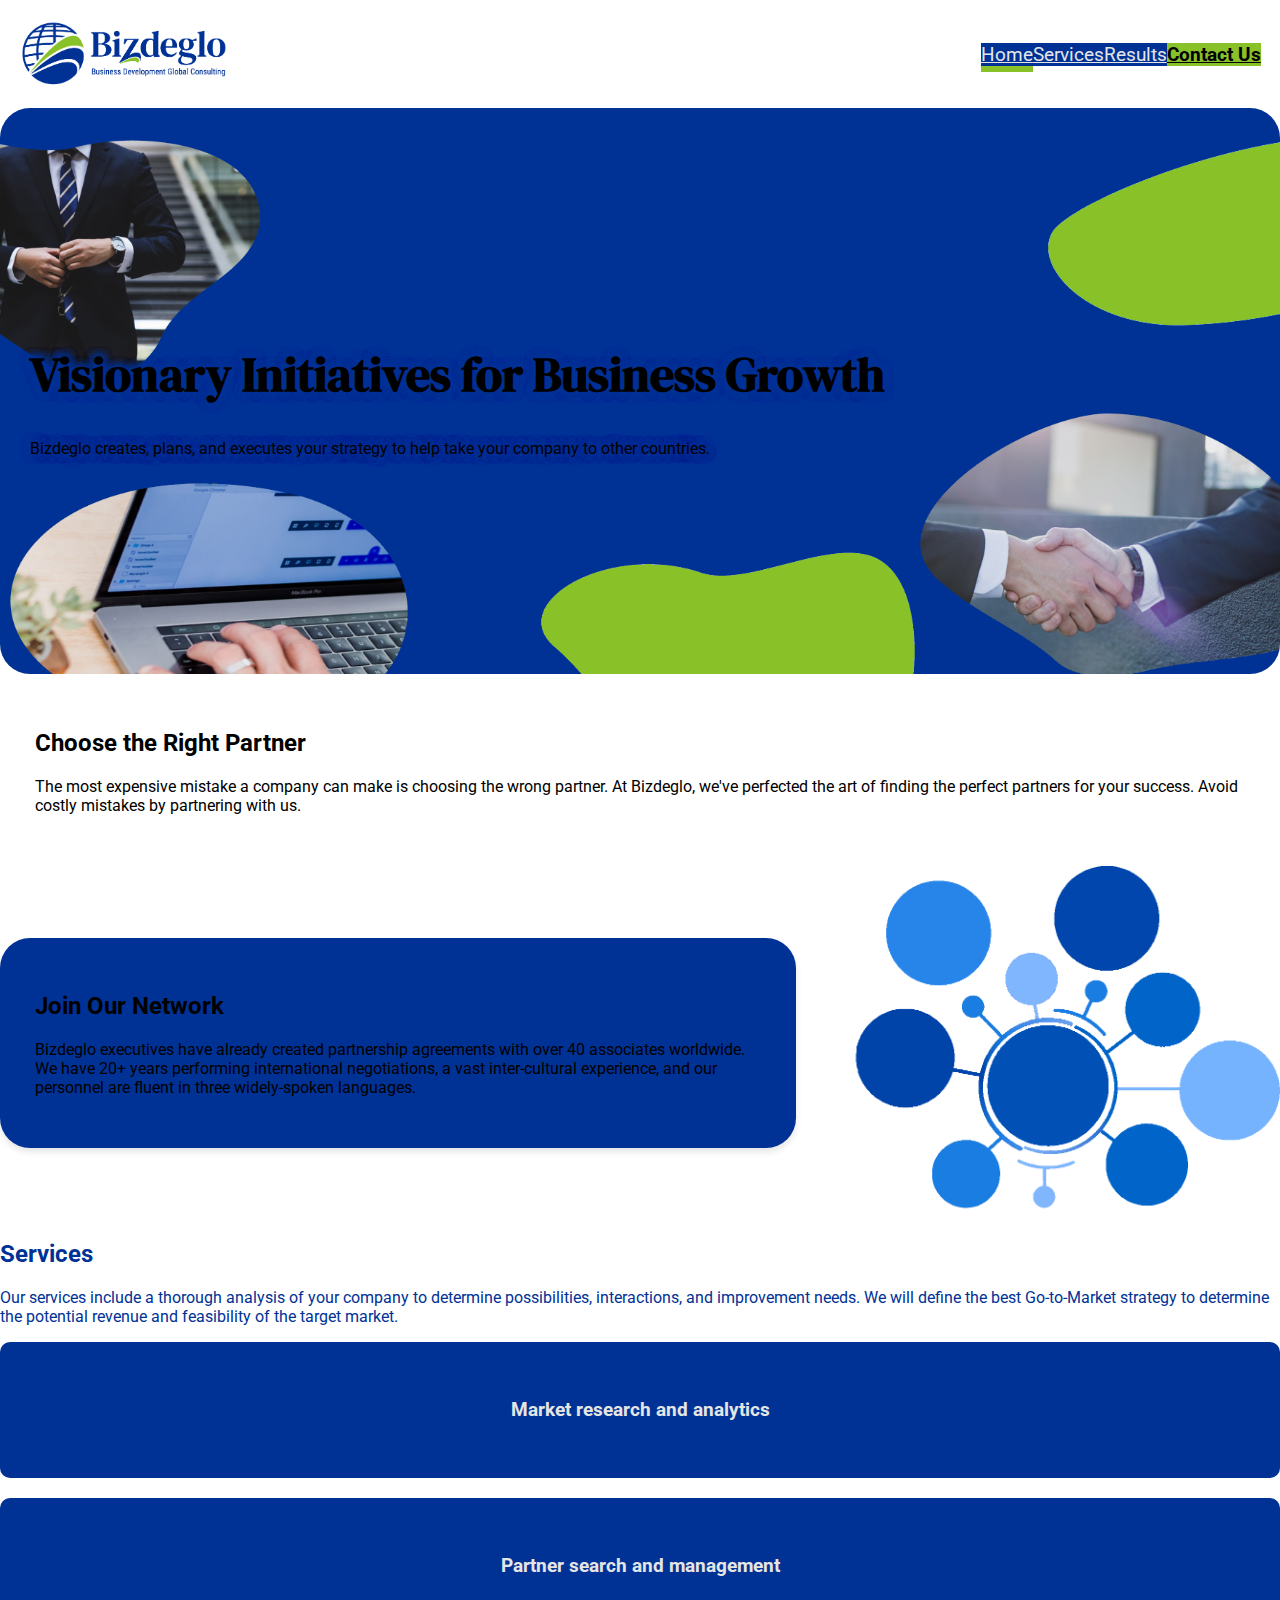
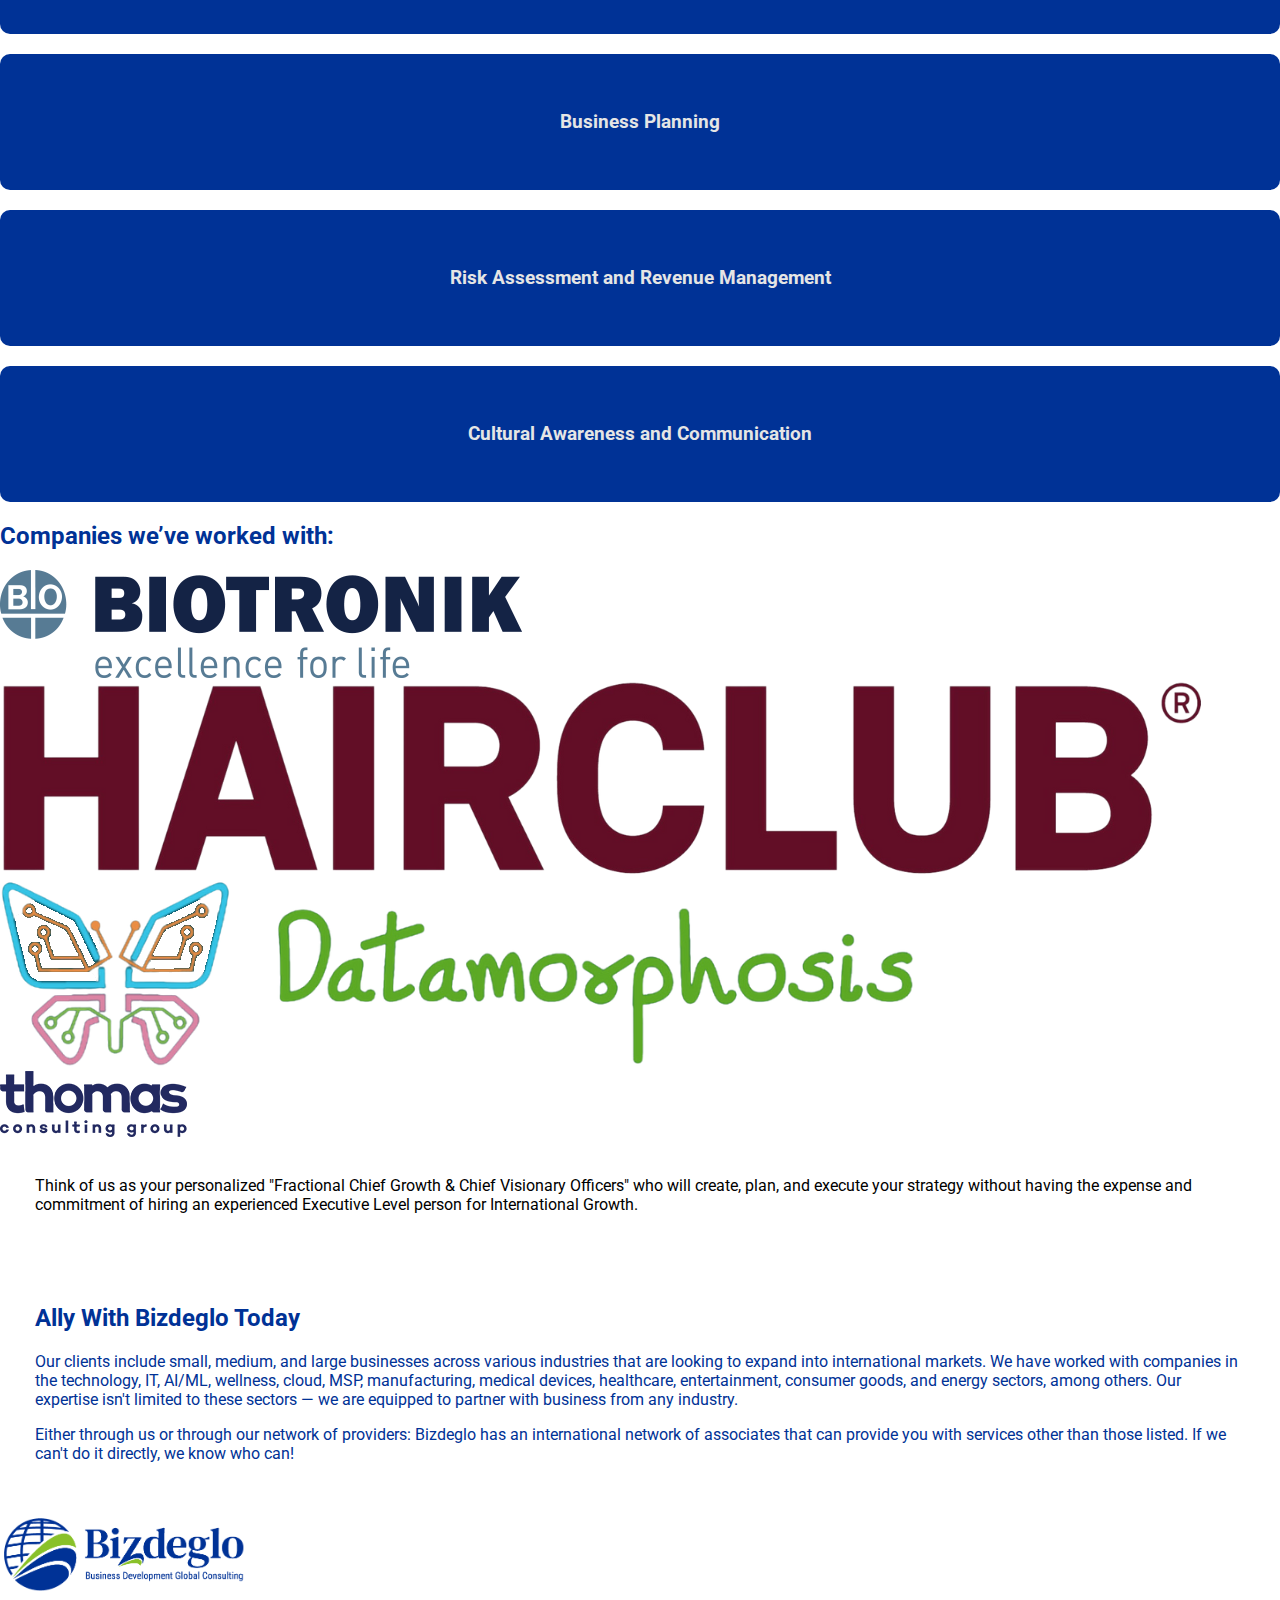
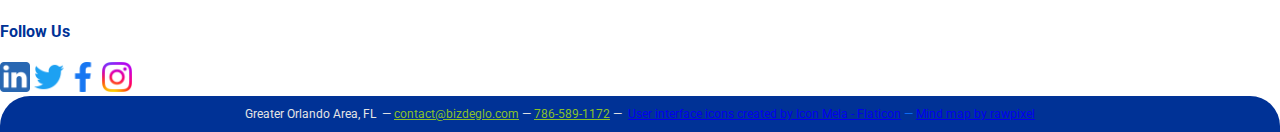
<file: index.html>
<!DOCTYPE html>
<html lang="en">

<head>
    <meta charset="UTF-8">
    <meta name="viewport" content="width=device-width, initial-scale=1.0">
    <link rel="icon" type="image/x-icon" href="./assets/Favicon.ico">
    <link href="https://cdn.jsdelivr.net/npm/bootstrap@5.1.3/dist/css/bootstrap.min.css" rel="stylesheet"
        integrity="sha384-1BmE4kWBq78iYhFldvKuhfTAU6auU8tT94WrHftjDbrCEXSU1oBoqyl2QvZ6jIW3" crossorigin="anonymous">
    <link rel="stylesheet" href="./stylesheet/root.css">
    <link rel="stylesheet" href="./stylesheet/nav.css">
    <link rel="stylesheet" href="./stylesheet/index.css">
    <title>Home | Bizdeglo</title>
</head>

<body>
    <main class="container">
        <header>
            <img src="./assets/Transparent-Logo.png" alt="bizdeglo brand logo" height="70" onclick="window.location.href='index.html'">
            <div id="toggle">
                <img src="./assets/Menu.png" alt="menu icon" width="40px" onclick="toggleNav()">
            </div>
            <nav>
                <span><a href="index.html" class="btn me-2 mt-2 active-page" style="background-color:#003296;color:#E5E5E5;">Home</a></span>
                <span><a href="services.html" class="btn me-2 mt-2" style="background-color:#003296;color:#E5E5E5;">Services</a></span>
                <span><a href="results.html" class="btn me-2 mt-2" style="background-color:#003296;color:#E5E5E5;">Results</a></span>
                <span><a href="contact.html" class="btn me-2 mt-2" style="background-color:#89c129;font-weight:bold;color:#000000;">Contact Us</a></span>
            </nav>
        </header>

        <div class="container text-light bizdeglo-banner">
            <div class="text-center" style="text-shadow: 0 0 10px #003296, 0 0 10px #003296, 0 0 10px #003296, 0 0 10px #003296, 0 0 10px #003296;">
                <h1 style="font-size: 3.0em;">Visionary Initiatives for Business Growth</h1>
                <p class="lead">Bizdeglo creates, plans, and executes your strategy to help take your company to other countries.</p>
            </div>
        </div>

        <div class="container mt-4" style="background-color: transparent; color: #000000; padding: 35px;">
            <div>
                <h2 class="font-weight-bold mb-4">Choose the Right Partner</h2>
                <p class="fs-4">The most expensive mistake a company can make is choosing the wrong partner. At Bizdeglo, we've perfected the art of finding the perfect partners for your success. Avoid costly mistakes by partnering with us.</p>
            </div>
        </div>
        <div class="dynamism">
          <div class="container text-light mt-4 mb-5 dynamism-content" style="background-color: #003296; border-radius: 30px; padding: 35px; box-shadow: 0 4px 6px rgba(0, 0, 0, 0.1);">
            <h2 class="font-weight-bold mb-3">Join Our Network</h2>
            <p class="fs-4">Bizdeglo executives have already created partnership agreements with over 40 associates worldwide. We
                have 20+ years performing international negotiations, a vast inter-cultural experience, and our
                personnel are fluent in three widely-spoken languages.</p>
          </div>
          <div class="dynamism-image">
            <img src="./assets/Network.png" alt="network image" width=90%>
          </div>
        </div>
        <div class="container my-4">
            <div class="row">
                <div class="col-12" style="color:#003296;">
                    <h2 class="h1">Services</h2>
                    <p class="lead">Our services include a thorough analysis of your company to determine possibilities, interactions, and improvement needs. We will define the best Go-to-Market strategy to determine the potential revenue and feasibility of the target market.</p>
                </div>
            </div>
            <div class="row">
                <div class="col-12 col-md-6 col-lg-4">
                    <div class="service-box" onclick="window.location.href='services.html'">
                        <h3>Market research and analytics</h3>
                    </div>
                </div>
                <div class="col-12 col-md-6 col-lg-4">
                    <div class="service-box" onclick="window.location.href='services.html'">
                        <h3>Partner search and management</h3>
                    </div>
                </div>
                <div class="col-12 col-md-6 col-lg-4">
                    <div class="service-box" onclick="window.location.href='services.html'">
                        <h3>Business Planning</h3>
                    </div>
                </div>
                <div class="col-12 col-md-6 col-lg-4">
                    <div class="service-box" onclick="window.location.href='services.html'">
                        <h3>Risk Assessment and Revenue Management</h3>
                    </div>
                </div>
                <div class="col-12 col-md-6 col-lg-4">
                    <div class="service-box" onclick="window.location.href='services.html'">
                        <h3>Cultural Awareness and Communication</h3>
                    </div>
                </div>
            </div>
        </div>

        <div class="container my-4">
            <div class="row">
                <div class="col-12 text-center p-4">
                    <h2 class="h1" style="color:#003296;">Companies we’ve worked with:</h2>
                </div>
            </div>
            <div class="row my-4">
                <div class="col-6 col-md-3 text-center">
                    <img src="./assets/Biotronik-Logo.png" alt="Biotronik Brand Logo" class="img-fluid">
                </div>
                <div class="col-6 col-md-3 text-center">
                    <img src="./assets/Hairclub-Logo.png" alt="Hairclub Brand Logo" class="img-fluid">
                </div>
                <div class="col-6 col-md-3 text-center">
                    <img src="./assets/Datamorphosis-Logo.png" alt="Datamorphosis Brand Logo" class="img-fluid">
                </div>
                <div class="col-6 col-md-3 text-center">
                    <img src="./assets/TCG-Logo.png" alt="Thomas Consulting Group Brand Logo" class="img-fluid">
                </div>
            </div>
        </div>

        <div class="container mt-4">
            <div class="container fs-4" style="background-color: transparent; color: #000000; padding: 35px;">
                Think of us as your personalized "Fractional Chief Growth & Chief Visionary Officers" who will create, plan, and execute your strategy without having the expense and commitment of hiring an experienced Executive Level person for International Growth.
            </div>
        </div>


        <div class="container my-4" style="background-color: transparent; color: #003296; padding: 35px;">
            <h2 class="h1 text-center">Ally With Bizdeglo Today</h2>
            <p class="lead">Our clients include small, medium, and large businesses across various industries that are looking to
                expand into international markets. We have worked with companies in the technology, IT, AI/ML,
                wellness, cloud, MSP, manufacturing, medical devices, healthcare, entertainment, consumer goods, and
                energy sectors, among others. Our expertise isn't limited to these sectors — we are equipped to
                partner with business from any industry.</p>
            <p class="lead">Either through us or through our network of providers: Bizdeglo has an international network of
                associates that can provide you with services other than those listed. If we can't do it directly,
                we know who can!</p>
        </div>


    </main>

    <footer class="container my-4">
        <div class="row">
            <div class="col-lg-6 col-md-12 text-center">
                <img src="./assets/Transparent-Logo.png" alt="bizdeglo brand logo" width="250" height="auto" onclick="window.location.href='index.html'">
            </div>

            <div class="col-lg-6 col-md-12 text-center">
                <h4 class=h5 style="color:#003296">Follow Us</h4>
                <div>
                  <a target="_blank" href="https://www.linkedin.com/company/bizdeglo/"><img src="./assets/linkedin-icon.png" alt="LinkedIn" width="30em"></img></a>
                  <a target="_blank" href="https://twitter.com/bizdeglo"><img src="./assets/twitter-icon.png" alt="Twitter" width="30em"></img></a>
                  <a target="_blank" href="https://www.facebook.com/Bizdeglo/"><img src="./assets/facebook-icon.png" alt="Facebook" width="30em"></img></a>
                  <a target="_blank" href="https://www.instagram.com/bizdeglo/"><img src="./assets/instagram-icon.png" alt="Instagram" width="30em"></img></a>
                </div>
            </div>
        </div>
    </footer>
    <div class="info-footer" style="color:#0d6df7">
      <p style="display:inline;margin:0;color:#E5E5E5;"> Greater Orlando Area, FL &nbsp;&#8212;&nbsp;<a class="greentext" href="mailto:contact@bizdeglo.com">contact@bizdeglo.com</a>&nbsp;&#8212;&nbsp;<a class="greentext" id="mobile" href="tel:786-589-1172">786-589-1172</a>&nbsp;&#8212;&nbsp;</p>
      <a href="https://www.flaticon.com/free-icons/user-interface" title="user interface icons">User interface icons created by Icon Mela - Flaticon</a>&nbsp;&#8212;&nbsp;<a href="https://www.rawpixel.com/image/9324372/png-banner-blue" title="Businesspeople holding png mind maps, transparent background">Mind map by rawpixel</a>
    </div>
    <script src="./scripts/index.js"></script>
    <script src="https://cdn.jsdelivr.net/npm/bootstrap@5.1.3/dist/js/bootstrap.bundle.min.js"
        integrity="sha384-ka7Sk0Gln4gmtz2MlQnikT1wXgYsOg+OMhuP+IlRH9sENBO0LRn5q+8nbTov4+1p"
        crossorigin="anonymous"></script>
</body>

</html>
</file>
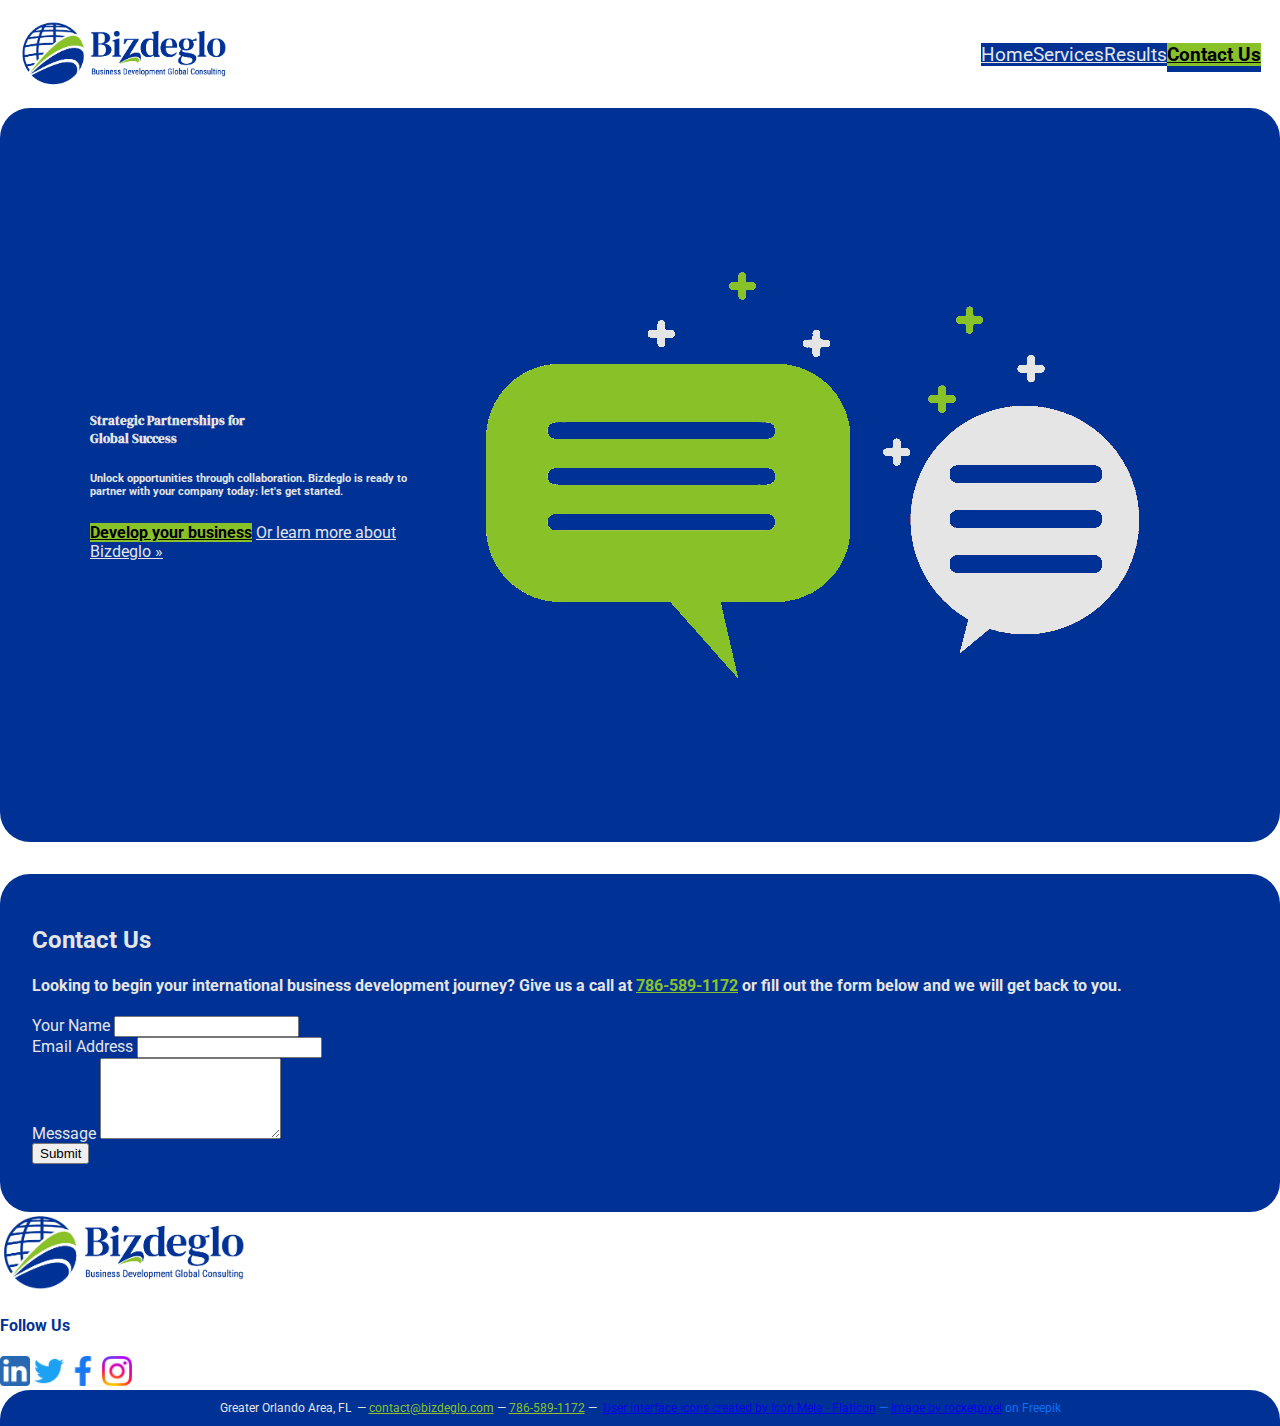
<file: contact.html>
<html lang="en">

<head>
  <title>Contact Us | Bizdeglo</title>

  <meta name="viewport" content="width=device-width, initial-scale=1.0">
  <link rel="icon" type="image/x-icon" href="./assets/Favicon.ico">

  <link href="https://cdn.jsdelivr.net/npm/bootstrap@5.1.3/dist/css/bootstrap.min.css" rel="stylesheet"
    integrity="sha384-1BmE4kWBq78iYhFldvKuhfTAU6auU8tT94WrHftjDbrCEXSU1oBoqyl2QvZ6jIW3" crossorigin="anonymous">

  <link rel="stylesheet" href="./stylesheet/nav.css">
  <link rel="stylesheet" href="./stylesheet/contact.css">
  <link rel="stylesheet" href="./stylesheet/root.css">
</head>

<body class="container">
  <header>
    <img src="./assets/Transparent-Logo.png" alt="bizdeglo brand logo" height="70" onclick="window.location.href='index.html'">
    <div id="toggle">
      <img src="./assets/Menu.png" alt="menu icon" width="40px" onclick="toggleNav()">
    </div>
    <nav>
        <span><a href="index.html" class="btn me-2 mt-2" style="background-color:#003296;color:#E5E5E5;">Home</a></span>
        <span><a href="services.html" class="btn me-2 mt-2" style="background-color:#003296;color:#E5E5E5;">Services</a></span>
        <span><a href="results.html" class="btn me-2 mt-2" style="background-color:#003296;color:#E5E5E5;">Results</a></span>
        <span><a href="contact.html" class="btn me-2 mt-2 active-page-alternate" style="background-color:#89c129;font-weight:bold;color:#000000;">Contact Us</a></span>
    </nav>
  </header>
  <main class="container">
    <div class="row banner">
      <div class="col-md-7 col-sm-12">
        <h5 class="fs-1 mb-4">Strategic Partnerships for<br>Global Success</h5>
        <h6 class="mb-4">Unlock opportunities through collaboration. Bizdeglo is ready to partner
                         with your company today: let's get started.</h6>
        <div class="d-flex flex-wrap align-items-center">
          <a href="contact.html" class="btn btn-success me-2 mt-2" style="background-color:#89c129;font-weight:bold;color:#000000;">Develop your business</a>
          <a href="index.html" class="btn me-2 mt-2"  style="background-color:transparent;color:#E5E5E5">Or learn more about Bizdeglo &raquo;</a>
        </div>
      </div>
      <div class="col-md-5">
        <img class="img-fluid d-none d-lg-block" src="./assets/Conversation.png" alt="Message Bubbles Sparking Image">
      </div>
    </div>
    <section id="contact-form" class="mb-5">
      <div class="row justify-content-center">
        <div class="col-md-8 bizdeglo-contact-form">
          <h2 class="text-center fs-1">Contact Us</h2>
          <h4 class="fs-5">Looking to begin your international business development journey? Give us a call at <a class="greentext" id="mobile" href="tel:786-589-1172">786-589-1172</a> or fill out the form below and we will get back to you.</h4>
          <form>
            <div class="mb-3">
              <label for="name" class="form-label">Your Name</label>
              <input type="text" class="form-control" id="name" required>
            </div>
            <div class="mb-3">
              <label for="email" class="form-label">Email Address</label>
              <input type="email" class="form-control" id="email" required>
            </div>
            <div class="mb-3">
              <label for="message" class="form-label">Message</label>
              <textarea class="form-control" id="message" rows="5" required></textarea>
            </div>
            <button type="submit" class="btn btn-light">Submit</button>
          </form>
        </div>
      </div>
    </section>
  </main>
  <footer class="container mb-3 mt-5">
      <div class="row">
          <div class="col-lg-6 col-md-12 text-center">
              <img src="./assets/Transparent-Logo.png" alt="bizdeglo brand logo" width="250" height="auto" onclick="window.location.href='index.html'">
          </div>

          <div class="col-lg-6 col-md-12 text-center">
              <h4 class=h5 style="color:#003296">Follow Us</h4>
              <div>
                <a target="_blank" href="https://www.linkedin.com/company/bizdeglo/"><img src="./assets/linkedin-icon.png" alt="LinkedIn" width="30em"></img></a>
                <a target="_blank" href="https://twitter.com/bizdeglo"><img src="./assets/twitter-icon.png" alt="Twitter" width="30em"></img></a>
                <a target="_blank" href="https://www.facebook.com/Bizdeglo/"><img src="./assets/facebook-icon.png" alt="Facebook" width="30em"></img></a>
                <a target="_blank" href="https://www.instagram.com/bizdeglo/"><img src="./assets/instagram-icon.png" alt="Instagram" width="30em"></img></a>
              </div>
          </div>
      </div>
  </footer>
  <div class="info-footer" style="color:#0d6df7">
    <p style="display:inline;margin:0;color:#E5E5E5;"> Greater Orlando Area, FL &nbsp;&#8212;&nbsp;<a class="greentext" href="mailto:contact@bizdeglo.com">contact@bizdeglo.com</a>&nbsp;&#8212;&nbsp;<a class="greentext" id="mobile" href="tel:786-589-1172">786-589-1172</a>&nbsp;&#8212;&nbsp;</p>
    <a href="https://www.flaticon.com/free-icons/user-interface" title="user interface icons">User interface icons created by Icon Mela - Flaticon</a>&nbsp;&#8212;&nbsp;<a href="https://www.freepik.com/free-vector/flat-speech-bubbles_1107264.htm#query=conversation%20start&position=0&from_view=search&track=ais">Image by rocketpixel</a> on Freepik
  </div>
  <script src="./scripts/index.js"></script>
  <script src="https://cdn.jsdelivr.net/npm/bootstrap@5.1.3/dist/js/bootstrap.bundle.min.js"
    integrity="sha384-ka7Sk0Gln4gmtz2MlQnikT1wXgYsOg+OMhuP+IlRH9sENBO0LRn5q+8nbTov4+1p"
    crossorigin="anonymous"></script>
</body>
</html>
</file>
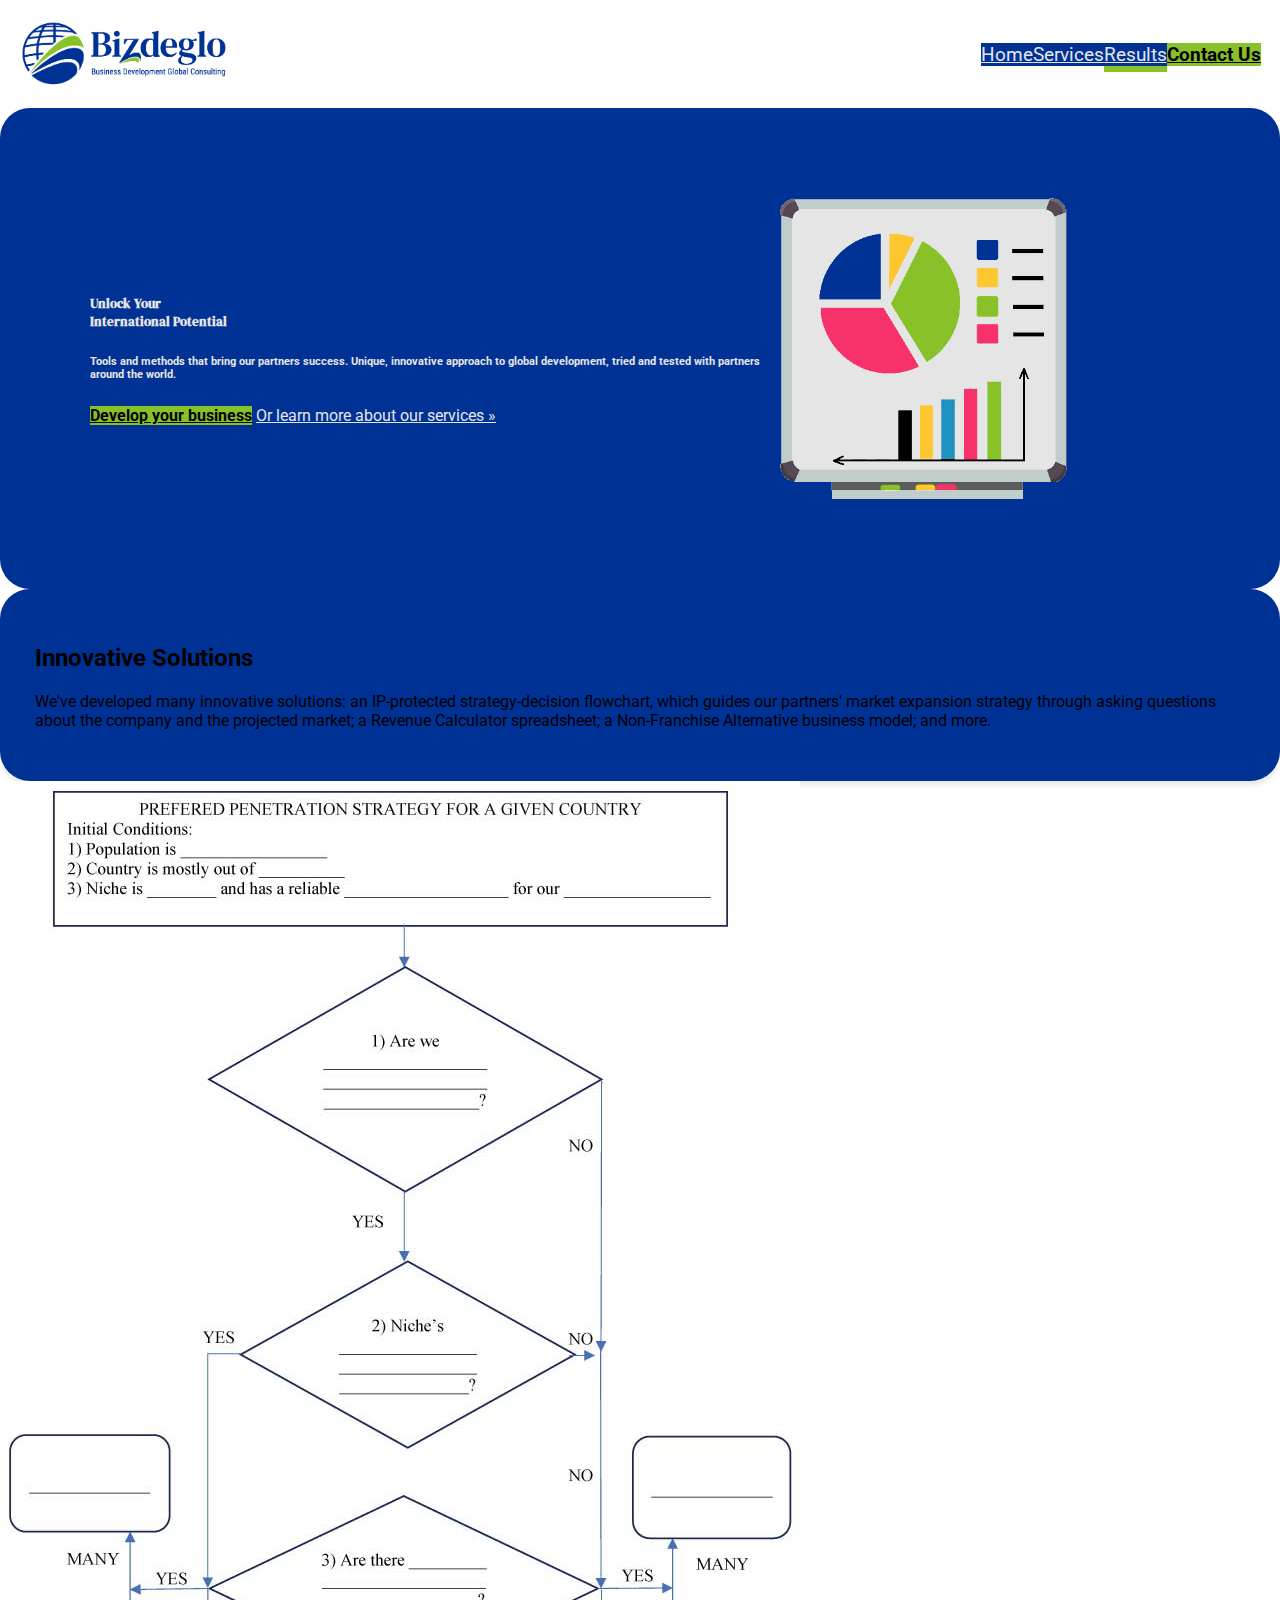
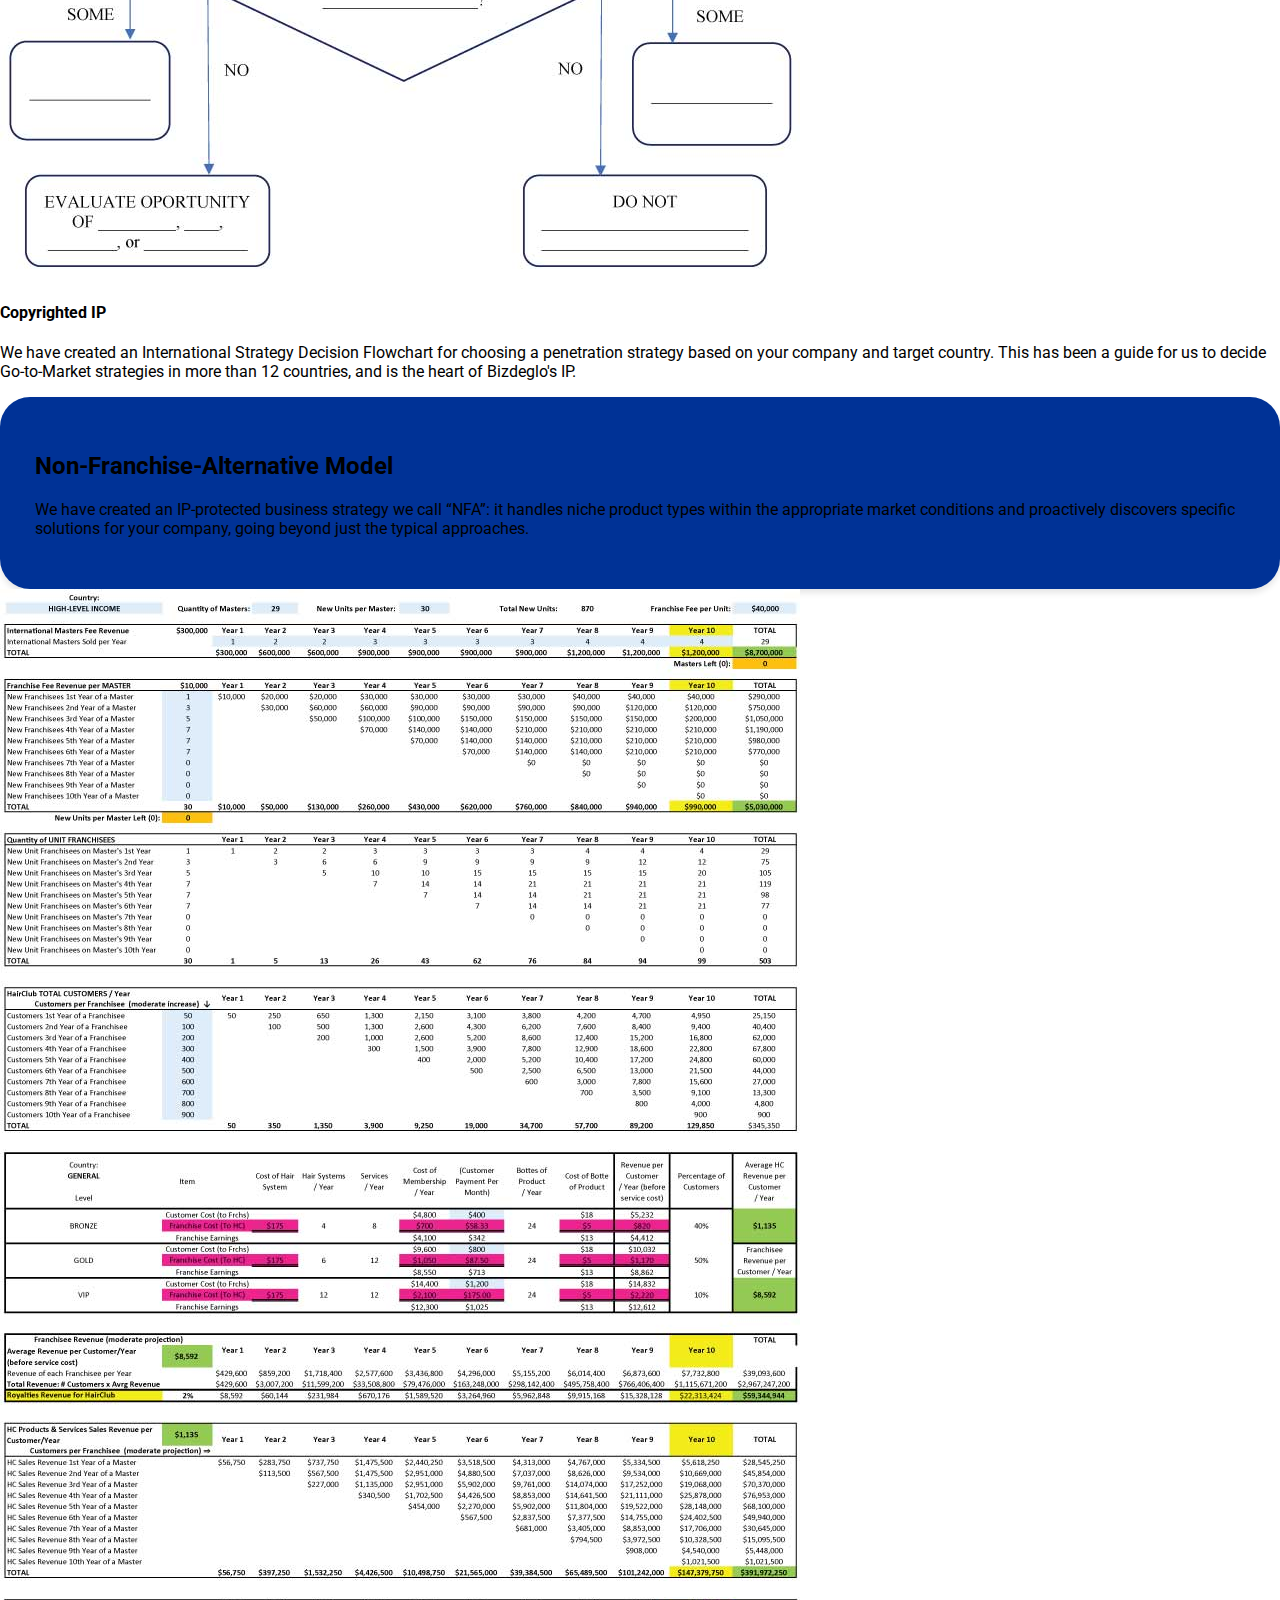
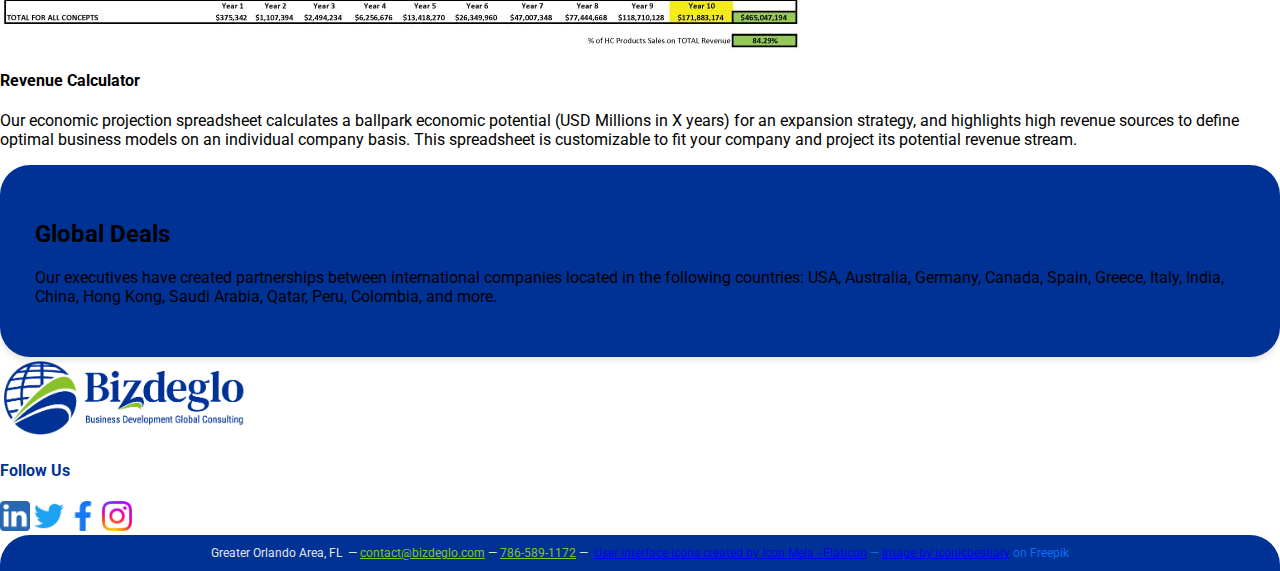
<file: results.html>
<html lang="en">
<meta name="viewport" content="width=device-width, initial-scale=1.0">

<head>
  <link rel="icon" type="image/x-icon" href="./assets/Favicon.ico">
  <link href="https://cdn.jsdelivr.net/npm/bootstrap@5.1.3/dist/css/bootstrap.min.css" rel="stylesheet"
    integrity="sha384-1BmE4kWBq78iYhFldvKuhfTAU6auU8tT94WrHftjDbrCEXSU1oBoqyl2QvZ6jIW3" crossorigin="anonymous">
  <link rel="stylesheet" href="stylesheet/results.css">
  <link rel="stylesheet" href="stylesheet/nav.css">
  <link rel="stylesheet" href="stylesheet/root.css">
  <title>Results | Bizdeglo</title>
</head>

<body class="container">
  <header>
    <img src="./assets/Transparent-Logo.png" alt="bizdeglo brand logo" height="70" onclick="window.location.href='index.html'">
    <div id="toggle">
      <img src="./assets/Menu.png" alt="menu icon" width="40px" onclick="toggleNav()">
    </div>
    <nav>
        <span><a href="index.html" class="btn me-2 mt-2" style="background-color:#003296;color:#E5E5E5;">Home</a></span>
        <span><a href="services.html" class="btn me-2 mt-2" style="background-color:#003296;color:#E5E5E5;">Services</a></span>
        <span><a href="results.html" class="btn me-2 mt-2 active-page" style="background-color:#003296;color:#E5E5E5;">Results</a></span>
        <span><a href="contact.html" class="btn me-2 mt-2" style="background-color:#89c129;font-weight:bold;color:#000000;">Contact Us</a></span>
    </nav>
  </header>

  <main class="container d-flex flex-column align-items-center">
    <div class="row banner">
      <div class="col-md-7 col-sm-12">
        <h5 class="fs-1 mb-4">Unlock Your<br>International Potential</h5>
        <h6 class="mb-4">Tools and methods that bring our partners success. Unique, innovative approach to global development, tried
                         and tested with partners around the world.</h6>
        <div class="d-flex flex-wrap align-items-center">
          <a href="contact.html" class="btn btn-success me-2 mt-2" style="background-color:#89c129;font-weight:bold;color:#000000;">Develop your business</a>
          <a href="services.html" class="btn me-2 mt-2"  style="background-color:transparent;color:#E5E5E5">Or learn more about our services &raquo;</a>
        </div>
      </div>
      <div class="col-md-5">
        <img class="img-fluid d-none d-lg-block" src="./assets/Whiteboard.png" alt="Results Whiteboard Image" style="max-height:100%;width:70%;margin:0 auto;">
      </div>
    </div>

    <div class="container text-light my-5 "
      style="background-color: #003296; border-radius: 30px; padding: 35px; box-shadow: 0 4px 6px rgba(0, 0, 0, 0.1);">
      <div>
        <h2 class="font-weight-bold mb-3">Innovative Solutions</h2>
        <p class="fs-4">We've developed many innovative solutions: an IP-protected strategy-decision flowchart, which guides
                        our partners' market expansion strategy through asking questions about the company and the projected
                        market; a Revenue Calculator spreadsheet; a Non-Franchise Alternative business model; and more.</p>
      </div>
    </div>

    <div class="col-12 d-flex flex-wrap flex-wrap-reverse" style="color: #000000">
      <img src="./assets/FlowChart.jpg" alt="International Strategy Decision Flowchart" class="img-fluid col-md-6">
      <div class="col-md-6">
        <h4 class="fs-1 mx-3 mt-3">Copyrighted IP</h4>
        <p class="fs-4 mx-3 mt-3">We have created an International Strategy Decision Flowchart for choosing a penetration strategy
                                  based on your company and target country. This has been a guide for us to decide Go-to-Market strategies
                                  in more than 12 countries, and is the heart of Bizdeglo's IP.</p>
      </div>
    </div>

    <div class="container text-light my-5"
      style="background-color: #003296; border-radius: 30px; padding: 35px; box-shadow: 0 4px 6px rgba(0, 0, 0, 0.1);">
      <div>
        <h2 class="font-weight-bold mb-3">Non-Franchise-Alternative Model</h2>
        <p class="fs-4">We have created an IP-protected business strategy we call “NFA”: it handles niche product types within
                        the appropriate market conditions and proactively discovers specific solutions for your company, going
                        beyond just the typical approaches.</p>
      </div>
    </div>

    <div class="col-12 d-flex flex-wrap flex-wrap-reverse" style="color: #000000">
      <img src="./assets/Chart.jpg" alt="Economic Projection Spreadsheet Template" class="img-fluid col-md-6">
      <div class="col-md-6">
        <h4 class="fs-1 mx-3 mt-3">Revenue Calculator</h4>
        <p class="fs-4 mx-3 mt-3">Our economic projection spreadsheet calculates a ballpark economic potential (USD Millions in X years) for
                                  an expansion strategy, and highlights high revenue sources to define optimal business models on an individual
                                  company basis. This spreadsheet is customizable to fit your company and project its potential revenue stream.</p>
      </div>
    </div>

    <div class="container text-light my-5"
      style="background-color: #003296; border-radius: 30px; padding: 35px; box-shadow: 0 4px 6px rgba(0, 0, 0, 0.1);">
      <div>
        <h2 class="font-weight-bold mb-3">Global Deals</h2>
        <p class="fs-4">Our executives have created partnerships between international companies located in the following countries:
          USA, Australia, Germany, Canada, Spain, Greece, Italy, India, China, Hong Kong, Saudi Arabia, Qatar, Peru,
          Colombia, and more.</p>
      </div>
    </div>

  </main>



  <footer class="container mb-3 mt-4">
    <div class="row">
      <div class="col-lg-6 col-md-12 text-center">
        <img src="./assets/Transparent-Logo.png" alt="bizdeglo brand logo" width="250" height="auto" onclick="window.location.href='index.html'">
      </div>
      <div class="col-lg-6 col-md-12 text-center">
        <h4 class=h5 style="color:#003296">Follow Us</h4>
        <div>
          <a target="_blank" href="https://www.linkedin.com/company/bizdeglo/"><img src="./assets/linkedin-icon.png" alt="LinkedIn" width="30em"></img></a>
          <a target="_blank" href="https://twitter.com/bizdeglo"><img src="./assets/twitter-icon.png" alt="Twitter" width="30em"></img></a>
          <a target="_blank" href="https://www.facebook.com/Bizdeglo/"><img src="./assets/facebook-icon.png" alt="Facebook" width="30em"></img></a>
          <a target="_blank" href="https://www.instagram.com/bizdeglo/"><img src="./assets/instagram-icon.png" alt="Instagram" width="30em"></img></a>
        </div>
      </div>
    </div>
  </footer>
  <div class="info-footer" style="color:#0d6df7">
    <p style="display:inline;margin:0;color:#E5E5E5;"> Greater Orlando Area, FL &nbsp;&#8212;&nbsp;<a class="greentext" href="mailto:contact@bizdeglo.com">contact@bizdeglo.com</a>&nbsp;&#8212;&nbsp;<a class="greentext" id="mobile" href="tel:786-589-1172">786-589-1172</a>&nbsp;&#8212;&nbsp;</p>
    <a href="https://www.flaticon.com/free-icons/user-interface" title="user interface icons">User interface icons created by Icon Mela - Flaticon</a>&nbsp;&#8212;&nbsp;<a href="https://www.freepik.com/free-vector/businessman-giving-speech_1311354.htm#query=whiteboard%20results&position=40&from_view=search&track=ais">Image by iconicbestiary</a> on Freepik
  </div>
  <script src="./scripts/index.js"></script>
  <script src="https://cdn.jsdelivr.net/npm/bootstrap@5.1.3/dist/js/bootstrap.bundle.min.js"
    integrity="sha384-ka7Sk0Gln4gmtz2MlQnikT1wXgYsOg+OMhuP+IlRH9sENBO0LRn5q+8nbTov4+1p"
    crossorigin="anonymous"></script>
</body>

</html>
</file>
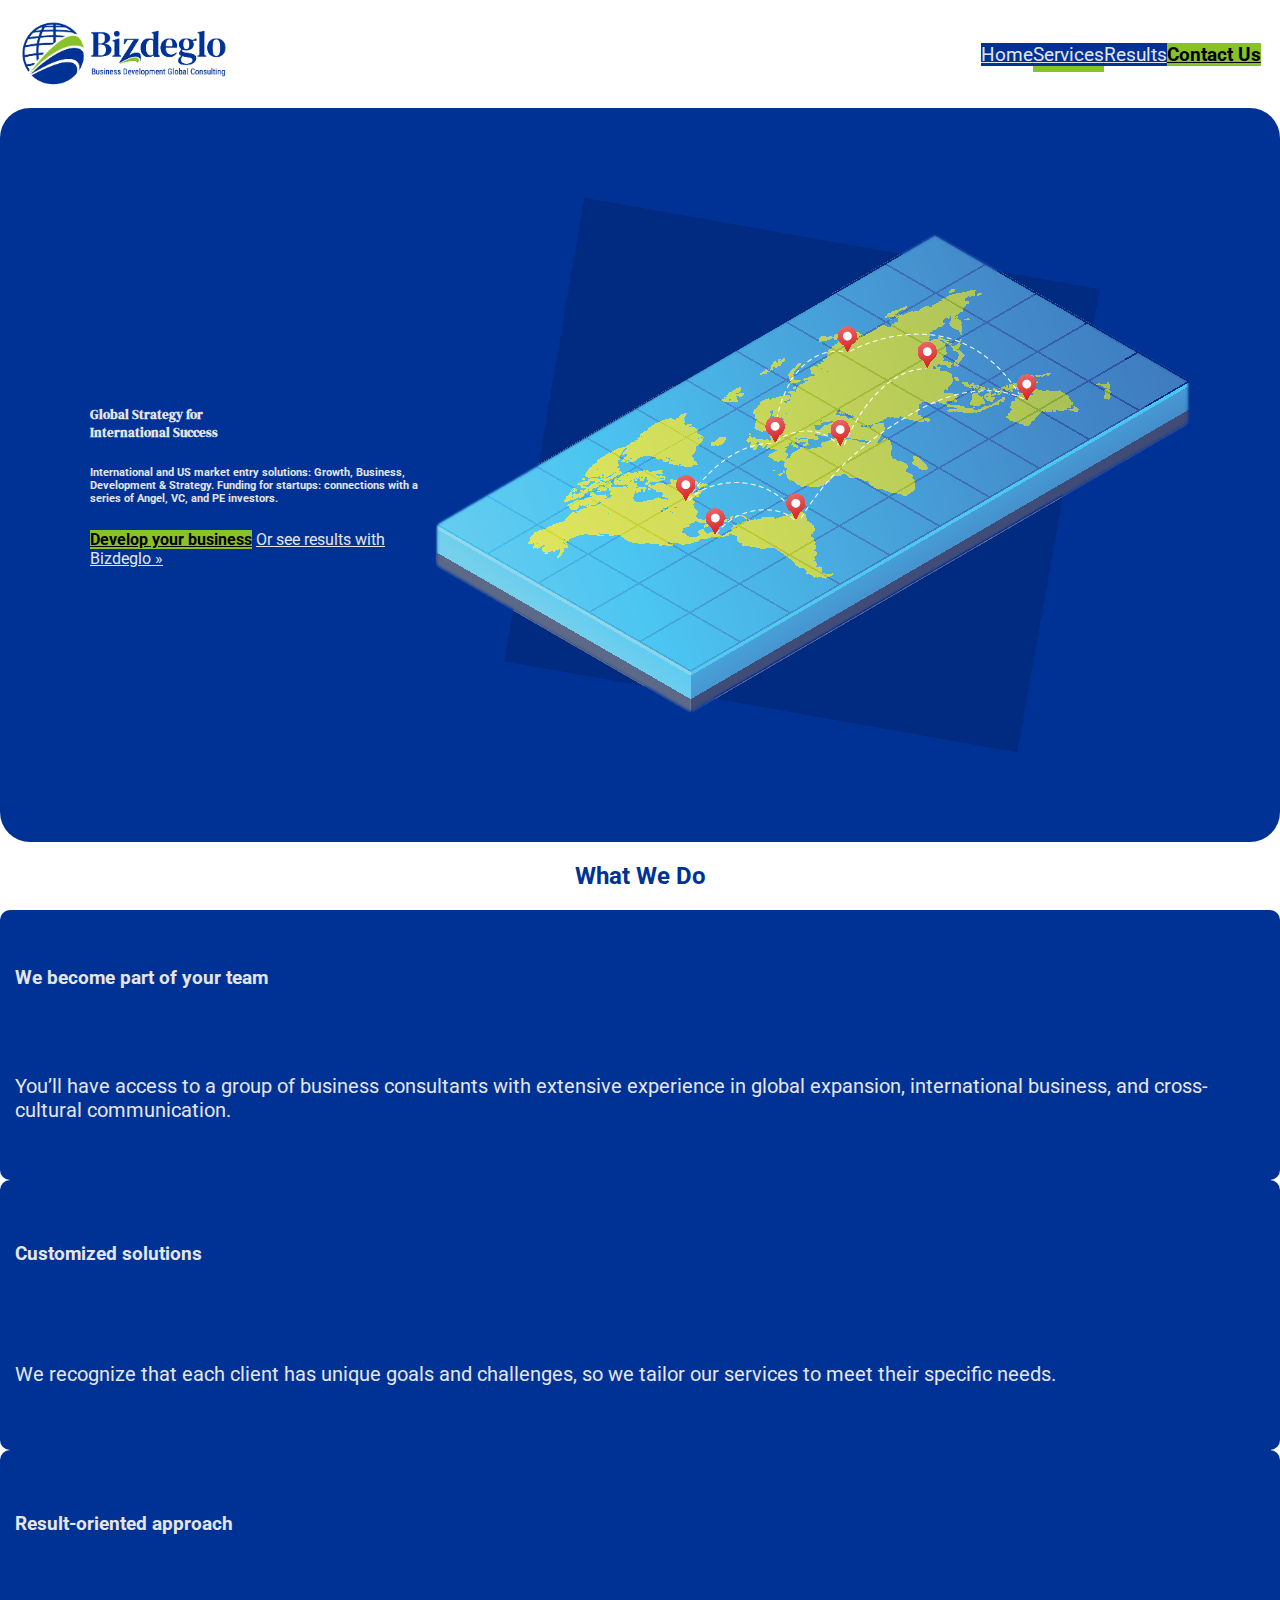
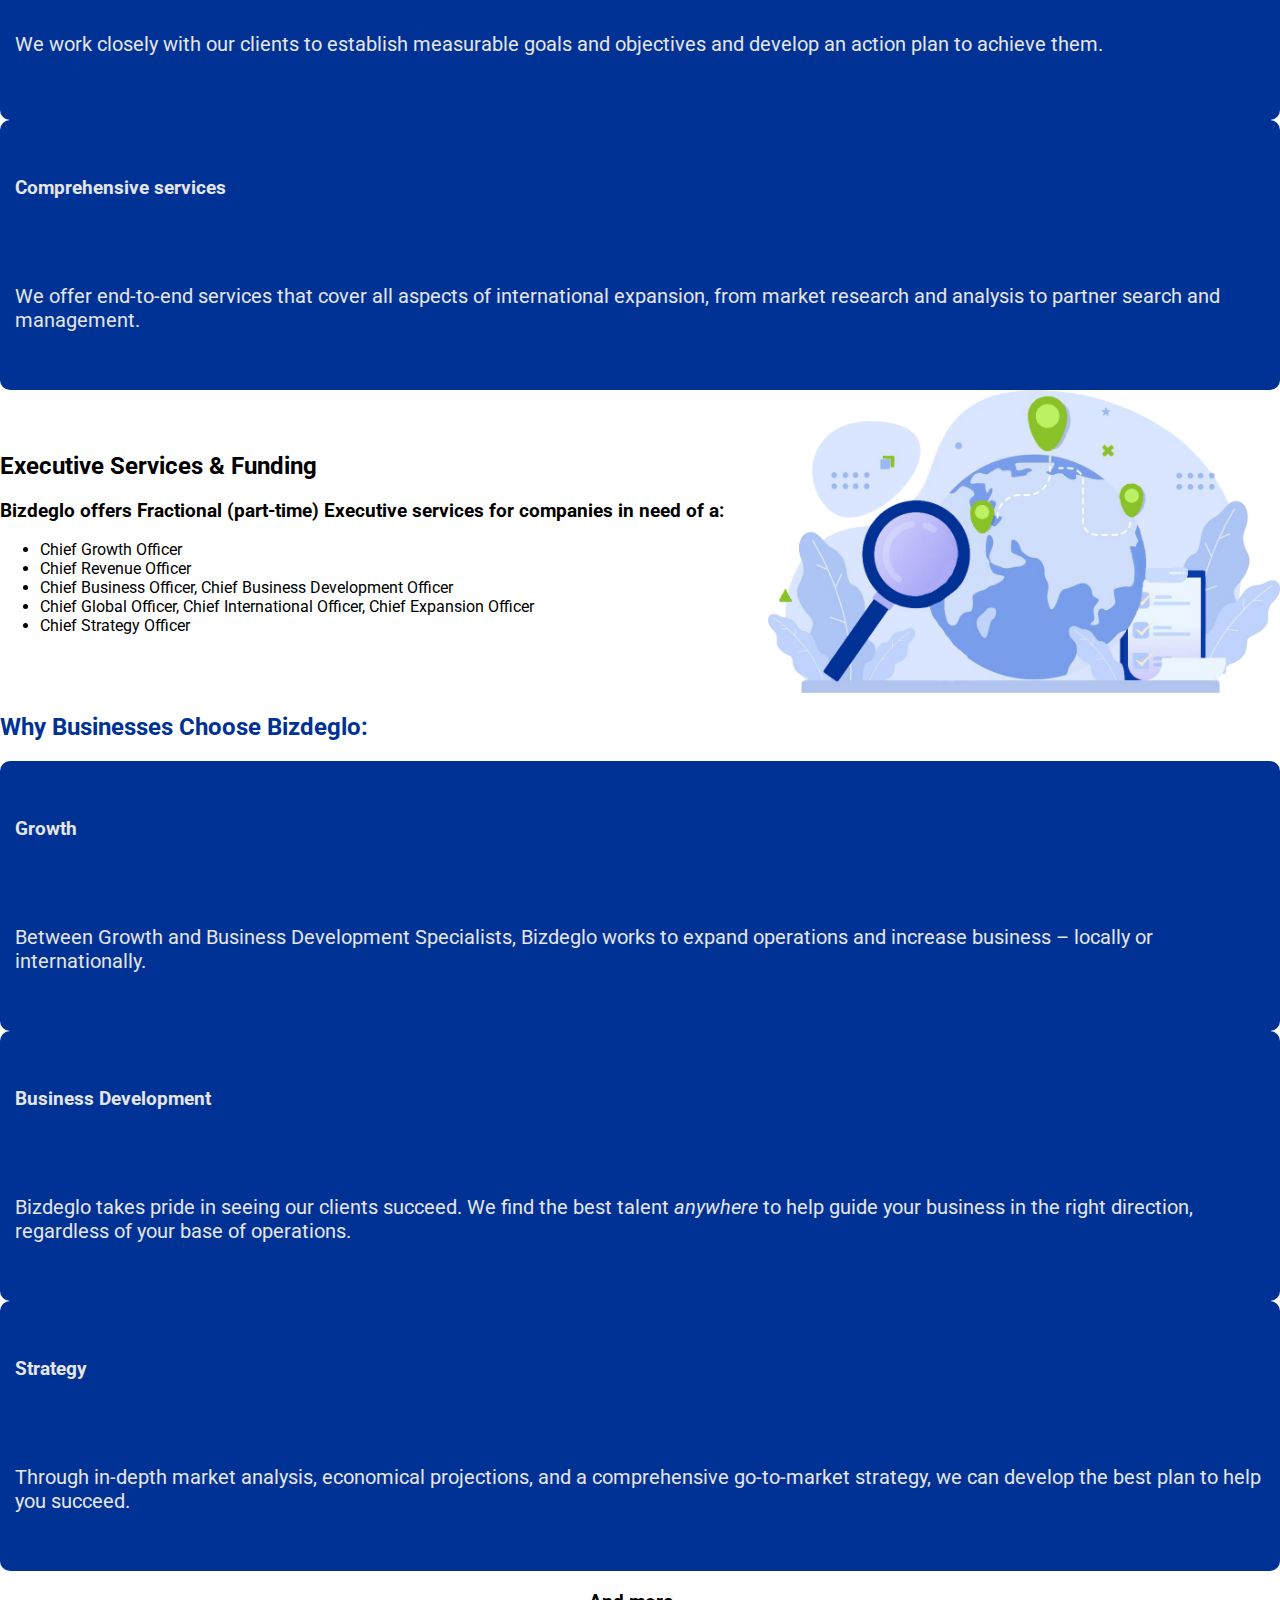
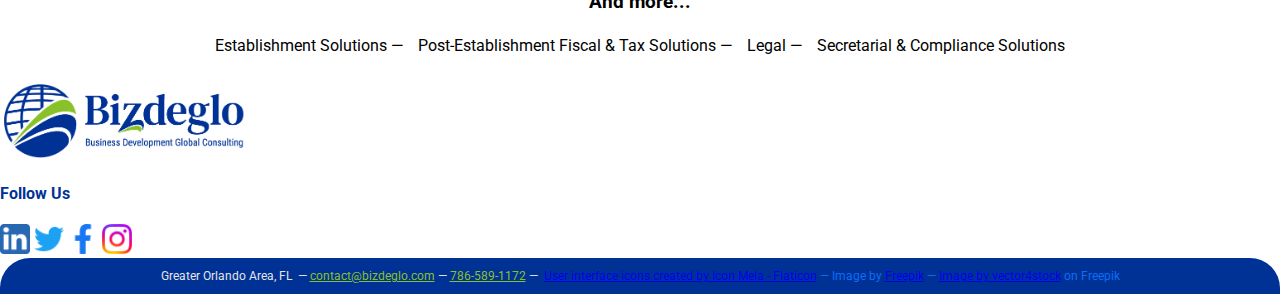
<file: services.html>
<html lang="en">
<meta name="viewport" content="width=device-width, initial-scale=1.0">

<head>
  <link href="https://cdn.jsdelivr.net/npm/bootstrap@5.1.3/dist/css/bootstrap.min.css" rel="stylesheet"
    integrity="sha384-1BmE4kWBq78iYhFldvKuhfTAU6auU8tT94WrHftjDbrCEXSU1oBoqyl2QvZ6jIW3" crossorigin="anonymous">
  <link rel="stylesheet" href="stylesheet/services.css">
  <link rel="icon" type="image/x-icon" href="./assets/Favicon.ico">

  <link rel="stylesheet" href="stylesheet/nav.css">
  <link rel="stylesheet" href="stylesheet/root.css">
  <title>Services | Bizdeglo</title>
</head>

<body class="container">
  <header>
    <img src="./assets/Transparent-Logo.png" alt="bizdeglo brand logo" height="70" onclick="window.location.href='index.html'">
    <div id="toggle">
      <img src="./assets/Menu.png" alt="menu icon" width="40px" onclick="toggleNav()">
    </div>
    <nav>
        <span><a href="index.html" class="btn me-2 mt-2" style="background-color:#003296;color:#E5E5E5;">Home</a></span>
        <span><a href="services.html" class="btn me-2 mt-2 active-page" style="background-color:#003296;color:#E5E5E5;">Services</a></span>
        <span><a href="results.html" class="btn me-2 mt-2" style="background-color:#003296;color:#E5E5E5;">Results</a></span>
        <span><a href="contact.html" class="btn me-2 mt-2" style="background-color:#89c129;font-weight:bold;color:#000000;">Contact Us</a></span>
    </nav>
  </header>

  <main class="container">
    <div class="row banner">
      <div class="col-md-7 col-sm-12">
        <h5 class="fs-1 mb-4">Global Strategy for<br>International Success</h5>
        <h6 class="mb-4">International and US market entry solutions: Growth, Business, Development & Strategy. Funding
          for startups: connections with a series of Angel, VC, and PE investors.</h6>
        <div class="d-flex flex-wrap align-items-center">
          <a href="contact.html" class="btn btn-success me-2 mt-2" style="background-color:#89c129;font-weight:bold;color:#000000;">Develop your business</a>
          <a href="results.html" class="btn me-2 mt-2" style="background-color:transparent;color:#E5E5E5;">Or see results with Bizdeglo &raquo;</a>
        </div>
      </div>
      <div class="col-md-5">
        <img class="img-fluid d-none d-lg-block" src="./assets/Map.png" alt="Isometric World Map Image">
      </div>
    </div>
    <div class="what-container mt-5">
      <h2 class="font-weight-bold mb-3" style="text-align:center;">What We Do</h2>
      <div class="row mt-3">
        <div class="col-md-6">
          <div class="card mb-4">
            <div class="card-body">
              <h3 class="font-weight-bold mb-3">We become part of your team</h3>
              <p>You’ll have access to a group of business consultants with extensive experience in global expansion,
                international business, and cross-cultural communication.</p>
            </div>
          </div>
        </div>
        <div class="col-md-6">
          <div class="card mb-4">
            <div class="card-body">
              <h3>Customized solutions</h3>
              <p>We recognize that each client has unique goals and challenges, so we tailor our services to meet their
                specific needs.</p>
            </div>
          </div>
        </div>
        <div class="col-md-6">
          <div class="card mb-4">
            <div class="card-body">
              <h3>Result-oriented approach</h3>
              <p>We work closely with our clients to establish measurable goals and objectives and develop an action
                plan to achieve them.</p>
            </div>
          </div>
        </div>
        <div class="col-md-6">
          <div class="card mb-4">
            <div class="card-body">
              <h3>Comprehensive services</h3>
              <p>We offer end-to-end services that cover all aspects of international expansion, from market research
                and analysis to partner search and management.</p>
            </div>
          </div>
        </div>
      </div>
    </div>
    <div class="dynamism">
      <div class="dynamism-content">
        <h2 class="font-weight-bold mt-4" style="color: #000000">Executive Services & Funding</h2>
        <h3 style="color: #000000">Bizdeglo offers Fractional (part-time) Executive services for companies in need of a:</h3>
        <ul class="list-group">
          <li class="list-group-item">Chief Growth Officer</li>
          <li class="list-group-item">Chief Revenue Officer</li>
          <li class="list-group-item">Chief Business Officer, Chief Business Development Officer</li>
          <li class="list-group-item">Chief Global Officer, Chief International Officer, Chief Expansion Officer</li>
          <li class="list-group-item">Chief Strategy Officer</li>
        </ul>
      </div>
      <div class="dynamism-image">
        <img src="./assets/Services.png" alt="network image" width=100%>
      </div>
    </div>
    <div class="why-container mt-4">
      <h2 class="font-weight-bold mt-5">Why Businesses Choose Bizdeglo:</h2>
      <div class="row">
        <div class="col-md-4">
          <div class="card mb-4">
            <div class="card-body card-body-alt">
              <h3>Growth</h3>
              <p>Between Growth and Business Development Specialists, Bizdeglo works to expand operations and increase
                business – locally or internationally.</p>
            </div>
          </div>
        </div>
        <div class="col-md-4">
          <div class="card mb-4">
            <div class="card-body card-body-alt">
              <h3>Business Development</h3>
              <p>Bizdeglo takes pride in seeing our clients succeed. We find the best talent <span
                  style="font-style: italic">anywhere</span> to help guide your business in the right direction,
                regardless of your base of operations.</p>
            </div>
          </div>
        </div>
        <div class="col-md-4">
          <div class="card mb-4">
            <div class="card-body card-body-alt">
              <h3>Strategy</h3>
              <p>Through in-depth market analysis, economical projections, and a comprehensive go-to-market strategy, we
                can develop the best plan to help you succeed.</p>
            </div>
          </div>
        </div>
      </div>
    </div>
    <div style="text-align:center;">
      <h3 class="mt-4" style="color: #000000">And more...</h3>
      <ul class="list-unstyled" style="color: #000000">
        <li class="list-row">Establishment Solutions&nbsp;<span class="emdash">&#8212;</span>&nbsp;</li>
        <li class="list-row">Post-Establishment Fiscal & Tax Solutions&nbsp;<span class="emdash">&#8212;</span>&nbsp;</li>
        <li class="list-row">Legal&nbsp;<span class="emdash">&#8212;</span>&nbsp;</li>
        <li class="list-row">Secretarial & Compliance Solutions</li>
      </ul>
    </div>
  </main>

  <footer class="container mb-3 mt-4">
    <div class="row">
      <div class="col-lg-6 col-md-12 text-center">
        <img src="./assets/Transparent-Logo.png" alt="bizdeglo brand logo" width="250" height="auto" onclick="window.location.href='index.html'">
      </div>
      <div class="col-lg-6 col-md-12 text-center">
        <h4 class=h5 style="color:#003296">Follow Us</h4>
        <div>
          <a target="_blank" href="https://www.linkedin.com/company/bizdeglo/"><img src="./assets/linkedin-icon.png" alt="LinkedIn" width="30em"></img></a>
          <a target="_blank" href="https://twitter.com/bizdeglo"><img src="./assets/twitter-icon.png" alt="Twitter" width="30em"></img></a>
          <a target="_blank" href="https://www.facebook.com/Bizdeglo/"><img src="./assets/facebook-icon.png" alt="Facebook" width="30em"></img></a>
          <a target="_blank" href="https://www.instagram.com/bizdeglo/"><img src="./assets/instagram-icon.png" alt="Instagram" width="30em"></img></a>
        </div>
      </div>
    </div>
  </footer>
  <div class="info-footer" style="color:#0d6df7">
    <p style="display:inline;margin:0;color:#E5E5E5;"> Greater Orlando Area, FL &nbsp;&#8212;&nbsp;<a class="greentext" href="mailto:contact@bizdeglo.com">contact@bizdeglo.com</a>&nbsp;&#8212;&nbsp;<a class="greentext" id="mobile" href="tel:786-589-1172">786-589-1172</a>&nbsp;&#8212;&nbsp;</p>
    <a href="https://www.flaticon.com/free-icons/user-interface" title="user interface icons">User interface icons created by Icon Mela - Flaticon</a>&nbsp;&#8212;&nbsp;Image by <a href="https://www.freepik.com/free-vector/gradient-import-export-infographic_20903731.htm#query=isometric%20world%20map&position=21&from_view=keyword&track=ais">Freepik</a>&nbsp;&#8212;&nbsp;<a href="https://www.freepik.com/free-vector/business-scaling-concept-franchise-business-expansion-idea-business-growth-expand-marketing-strategy-product-promotion-vector-illustration-cartoon-style_25968193.htm#query=business%20services%20global&position=0&from_view=search&track=ais">Image by vector4stock</a> on Freepik
  </div>
  <script src="./scripts/index.js"></script>
  <script src="https://cdn.jsdelivr.net/npm/bootstrap@5.1.3/dist/js/bootstrap.bundle.min.js"
    integrity="sha384-ka7Sk0Gln4gmtz2MlQnikT1wXgYsOg+OMhuP+IlRH9sENBO0LRn5q+8nbTov4+1p"
    crossorigin="anonymous"></script>
</body>

</html>
</file>
<file: stylesheet/root.css>
@import url('https://fonts.googleapis.com/css2?family=Roboto:ital,wght@0,100;0,300;0,400;0,500;0,700;0,900;1,100;1,300;1,400;1,500;1,700;1,900&display=swap');
@import url('https://fonts.googleapis.com/css2?family=DM+Serif+Display&display=swap');
body {
    margin: 0;
    padding: 0;
    box-sizing: border-box;
    font-family: 'Roboto', sans-serif;
    background-color: #fff;
}
h5, h1 {
  font-family: 'DM Serif Display', serif;
}
</file>
<file: stylesheet/nav.css>
header {
    display: flex;
    flex-wrap: wrap;
    justify-content: space-between;
    padding: 1em;
    font-size: 1.2em;
    color: #003296;
}

nav {
    margin: auto 0 auto 0;
    width: 80%;
    display: flex;
    justify-content: right;
    align-items: right;
}

nav > span {
    margin: auto 0 auto 0;
    text-align: center;
}

.contact {
    margin: auto 0 auto 0;
    width: 20vw;
    text-align: center;
    display: block;

}

#toggle {
    display: none;
}

#contact {
    display: none;
}

.active-page, .active-page-alternate {
  border-bottom: .33em solid;
  border-color: #89c129;
}

.active-page-alternate {
  border-color: #003296;
}

@media screen and (max-width: 1200px){
    nav {
        width: 100%;
        justify-content: center;
        align-items: center;
    }
    .btn {
      padding: .375rem .5rem;
    }

    #toggle {
        display: flex;
        align-items: center;
    }

    .contact {
        display: none;
    }

    #contact {
        display: flex;
        align-items: center;
    }

}
@media screen and (max-width: 405px){
  .btn {
    padding: .375rem .25rem;
  }
}
@media screen and (max-width: 405px){
  .btn {
    padding: .375rem .25rem;
  }
}
</file>
<file: stylesheet/index.css>
.part {
    letter-spacing: 0.015em;
    line-height: 1.4em;
}
.row {
    justify-content: center;
}
.service-box {
    background-color: #003296;
    color: #E5E5E5;
    padding: 20px;
    border-radius: 10px;
    margin-bottom: 20px;
    text-align: center;
    height: 6em;
    display: flex;
    flex-direction: column;
    justify-content: center;
}

.bizdeglo-banner {
    background-image: url("../assets/Background.png");
    background-color: #003296;
    border-radius: 30px;
    padding: 200px 30px;
    background-attachment: scroll;
    background-repeat: no-repeat;
    background-size: cover;
}
.info-footer {
  width: inherit;
  background-color: #003296;
  color: #E5E5E5;
  font-size: 12px;
  text-align: center;
  justify-content: center;
  margin: 0;
  height: 4vh;
  line-height: 4vh;
  border-radius: 30px 30px 0 0;
}
.greentext, .greentext:visited {
  color: #89c129;
}
.greentext:hover {
  color: #72a123;
}
.dynamism {
  display: flex;
  flex-direction: row;
  justify-content: space-between;
  align-items: center;
}
.dynamism-content {
  width: 60%;
}
.dynamism-image {
  width: 40%;
  text-align: right;
}
@media (max-width: 800px) {
  .dynamism {
    flex-direction: column;
    justify-content: space-around;
  }
  .dynamism-content {
    width: 100%;
  }
  .dynamism-image {
    width: 60%;
    text-align: center;
  }
  .info-footer {
    height: 8vh;
  }
}
@media (max-width: 400px) {
  .info-footer {
    height: 12vh;
  }
}
</file>
<file: stylesheet/contact.css>
.bizdeglo-contact-form {
  color: #E5E5E5;
  padding: 2em;
  border-radius: 30px;
  background-color: #003296;
  margin-top: 2em;
}
.banner {
    background-color: #003296;
    color: #E5E5E5;
    border-radius: 30px;
    padding: 10vh;
    display: flex;
    align-items: center;
}
.info-footer {
  width: inherit;
  background-color: #003296;
  color: #E5E5E5;
  font-size: 12px;
  text-align: center;
  justify-content: center;
  margin: 0;
  height: 4vh;
  line-height: 4vh;
  border-radius: 30px 30px 0 0;
}
.greentext, .greentext:visited {
  color: #89c129;
}
.greentext:hover {
  color: #72a123;
}
@media (max-width: 767px) {
  .info-footer {
    height: 8vh;
  }
@media (max-width: 451px) {
  .info-footer {
    height: 12vh;
  }
@media (max-width: 389px) {
  .info-footer {
    height: 16vh;
  }
</file>
<file: stylesheet/results.css>
.banner {
    background-color: #003296;
    color: #E5E5E5;
    border-radius: 30px;
    padding: 10vh;
    display: flex;
    align-items: center;
}


.banner-content {
    width: 50%;
}

.banner-image {
    width: 40%;
}


#banner-map {
    width: 100%;
    max-width: 815px;
    max-height: 70vh;
}


#contact-button {
    background-color: #89c129;
    color: #E5E5E5;
    font-size: 20px;
    border: none;
    border-radius: 50px;
    width: 275px;
    height: 75px;
    margin-top: 10px;
    font-weight: bold;
}

#contact-button:hover {
    background-color: #91cc2d;
    cursor: pointer;
}

#results-button {
    background-color: transparent;
    color: #E5E5E5;
    font-size: 20px;
    border: none;
    border-radius: 50px;
    width: 320px;
    height: 75px;
    margin-top: 10px;
    font-weight: normal;
    margin-left: 10px;
}

#results-button:hover {
    cursor: pointer;
}
.info-footer {
  width: inherit;
  background-color: #003296;
  color: #E5E5E5;
  font-size: 12px;
  text-align: center;
  justify-content: center;
  margin: 0;
  height: 4vh;
  line-height: 4vh;
  border-radius: 30px 30px 0 0;
}
.greentext, .greentext:visited {
  color: #89c129;
}
.greentext:hover {
  color: #72a123;
}
@media (max-width: 1000px) {
  .info-footer {
    height: 8vh;
  }
}
@media (max-width: 468px) {
  .info-footer {
    height: 12vh;
  }
}
@media (max-width: 389px) {
  .info-footer {
    height: 16vh;
  }
}
</file>
<file: stylesheet/services.css>
body {
  font-family: Arial, sans-serif;
  color: #003296;
}

.container {
  border-radius: 10px;
}

.display-4 {
  color: #003296;
}

h2,
h3 {
  color: #003296;
}
h3 {

}

.list-group-item {
  background-color: transparent;
  border: none;
  color: #000000;
}

.list-group-item:first-child {
  border-top-left-radius: 10px;
  border-top-right-radius: 10px;
}

.list-group-item:last-child {
  border-bottom-right-radius: 10px;
  border-bottom-left-radius: 10px;
}

.what-container,
.why-container {
  border-radius: 10px;
  margin-top: 20px;
}

.what-container p, .card-body p{
  font-size: 1.25em;
}
.card {
  border: none;
}

.card-body {
  background-color: #003296;
  border-radius: 10px;
  padding: 15px;
  height: 15em;
  display: flex;
  flex-direction: column;
  justify-content: space-around;
}

.card-body h3, .card-body p {
  color: #E5E5E5;
}

.mt-4 {
  margin-top: 20px;
}

.list-unstyled {
  list-style-type: none;
  margin: 0;
  padding: 0;
  overflow: hidden;
  text-align: center;
  display: flex;
  justify-content: center;
}
.list-row {
  float: left;
  padding: 5px;
}
.banner {
    background-color: #003296;
    color: #E5E5E5;
    border-radius: 30px;
    padding: 10vh;
    display: flex;
    align-items: center;
}
.info-footer {
  width: inherit;
  background-color: #003296;
  color: #E5E5E5;
  font-size: 12px;
  text-align: center;
  justify-content: center;
  margin: 0;
  height: 4vh;
  line-height: 4vh;
  border-radius: 30px 30px 0 0;
}
.greentext, .greentext:visited {
  color: #89c129;
}
.greentext:hover {
  color: #72a123;
}
.dynamism {
  display: flex;
  flex-direction: row;
  justify-content: space-between;
  align-items: center;
}
.dynamism-content {
  width: 60%;
}
.dynamism-image {
  width: 40%;
  text-align: right;
}
@media (max-width: 1200px) {
  .card-body-alt {
    height: 18em;
  }
  .info-footer {
    height: 8vh;
  }
}
@media (max-width: 1000px) {
  .emdash {
    display: none;
  }
  .what-container p, .card-body p {
    font-size: 1em;
  }
}
@media (max-width: 800px) {
  .dynamism {
    flex-direction: column;
    justify-content: space-around;
  }
  .dynamism-content {
    width: 100%;
  }
  .dynamism-image {
    width: 60%;
    text-align: center;
  }
}
@media (max-width: 767px) {
  .card-body {
    height: 12em;
  }
  .card-body-alt {
    height: 12em;
  }
  .list-row {
    font-size: .85em;
    padding: 4px;
  }
}
@media (max-width: 506px) {
  .info-footer {
    height: 12vh;
  }
}
@media (max-width: 397px) {
  .info-footer {
    height: 16vh;
  }
}
</file>
